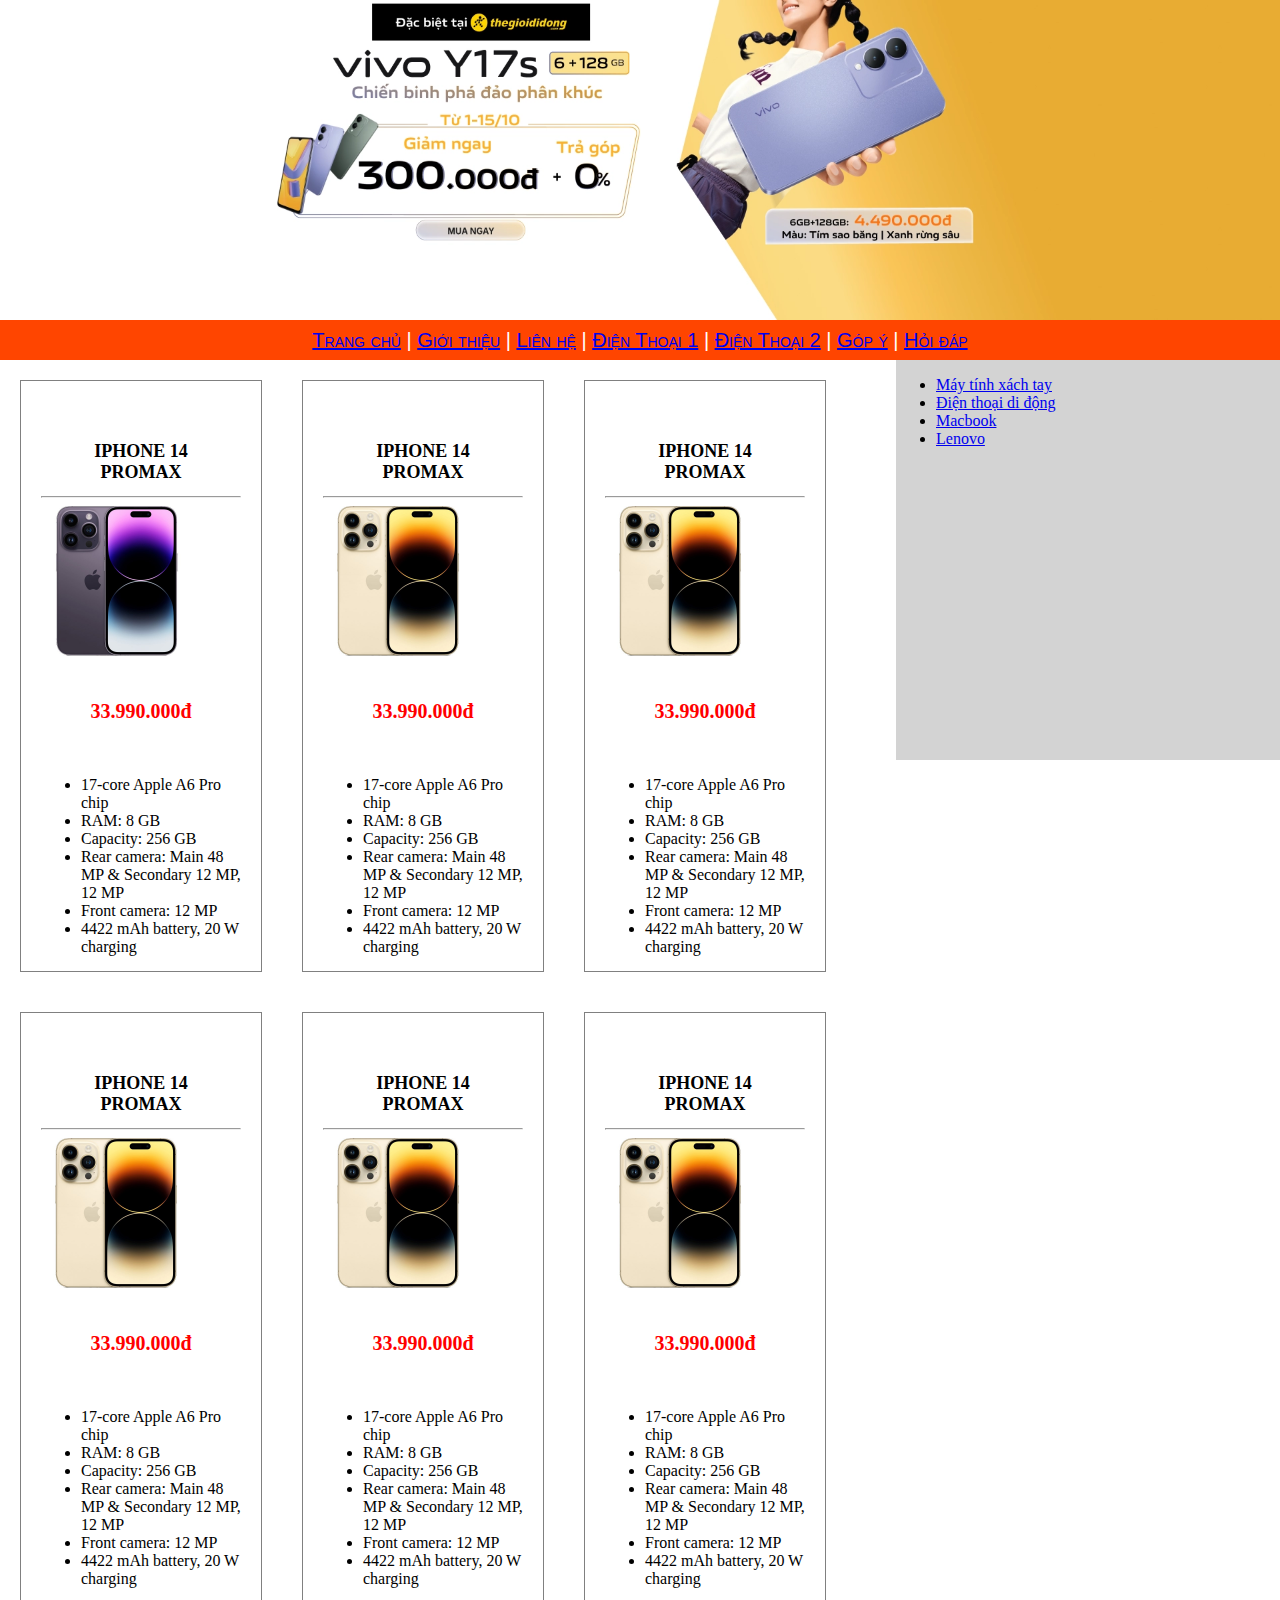
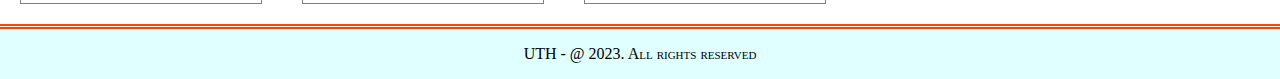
<file: NguyenPhanLongVu-NguyenThaiAn/btlab6/bt2/content/index.html>
<!DOCTYPE html>
<html lang="en">
<head>
    <meta charset="UTF-8">
    <meta name="viewport" content="width=device-width, initial-scale=1.0">
    <title>Nguyen Thai An - Lab 4- Bai 2</title>
    <link rel="stylesheet" href="../css/style.css">
</head>
<body>
    <div class="container">
        <header>
            
        </header>
        <nav>
            <div class="menu">
                <a href="index.html">Trang chủ</a> |
                <a href="#">Giới thiệu</a> |
                <a class="active" href="contact.html">Liên hệ</a> |
                <a href="contact.html">Điện Thoại 1</a> |
                <a href="contact.html">Điện Thoại 2</a> |
                <a href="#">Góp ý</a> |
                <a href="#">Hỏi đáp</a> 
        </nav>
        <article>
            <div class="card-news">
                <h2>
                    IPHONE 14 PROMAX
                </h2>
                <hr>
                <a href="./mobile.html"><img class="images" src="../images/iphone-14-pro-max-tim-thumb-600x600.jpg" alt=""></a>
                <h5>
                    33.990.000đ
                </h5>   
                <ul>
                    <li>17-core Apple A6 Pro chip</li>
                    <li>RAM: 8 GB</li>
                    <li>Capacity: 256 GB</li>
                    <li>Rear camera: Main 48 MP & Secondary 12 MP, 12 MP</li>
                    <li>Front camera: 12 MP</li>
                    <li>4422 mAh battery, 20 W charging</li>
                </ul>
            </div>
            <div class="card-news">
                <h2>
                    IPHONE 14 PROMAX
                </h2>
                <hr>
                <a href="./mobile1.html"><img class="images" src="../images/iphone-14-pro-vang-thumb-600x600.jpg" alt=""></a>
                <h5>
                    33.990.000đ
                </h5>
                <ul>
                    <li>17-core Apple A6 Pro chip</li>
                    <li>RAM: 8 GB</li>
                    <li>Capacity: 256 GB</li>
                    <li>Rear camera: Main 48 MP & Secondary 12 MP, 12 MP</li>
                    <li>Front camera: 12 MP</li>
                    <li>4422 mAh battery, 20 W charging</li>
                </ul>
            </div>
            <div class="card-news">
                <h2>
                    IPHONE 14 PROMAX
                </h2>
                <hr>
                <a href="./mobile2.html"><img class="images" src="../images/iphone-14-pro-vang-thumb-600x600.jpg" alt=""></a>
                <h5>
                    33.990.000đ
                </h5>
                <ul>
                    <li>17-core Apple A6 Pro chip</li>
                    <li>RAM: 8 GB</li>
                    <li>Capacity: 256 GB</li>
                    <li>Rear camera: Main 48 MP & Secondary 12 MP, 12 MP</li>
                    <li>Front camera: 12 MP</li>
                    <li>4422 mAh battery, 20 W charging</li>
                </ul>
            </div> 
            <div class="card-news">
                <h2>
                    IPHONE 14 PROMAX
                </h2>
                <hr>
                <a href="./mobile3.html"><img class="images" src="../images/iphone-14-pro-vang-thumb-600x600.jpg" alt=""></a>
                <h5>
                    33.990.000đ
                </h5>
                <ul>
                    <li>17-core Apple A6 Pro chip</li>
                    <li>RAM: 8 GB</li>
                    <li>Capacity: 256 GB</li>
                    <li>Rear camera: Main 48 MP & Secondary 12 MP, 12 MP</li>
                    <li>Front camera: 12 MP</li>
                    <li>4422 mAh battery, 20 W charging</li>
                </ul>
            </div> 
            <div class="card-news">
                <h2>
                    IPHONE 14 PROMAX
                </h2>
                <hr>
                <a href="./mobile4.html"><img class="images" src="../images/iphone-14-pro-vang-thumb-600x600.jpg" alt=""></a>
                <h5>
                    33.990.000đ
                </h5>
                <ul>
                    <li>17-core Apple A6 Pro chip</li>
                    <li>RAM: 8 GB</li>
                    <li>Capacity: 256 GB</li>
                    <li>Rear camera: Main 48 MP & Secondary 12 MP, 12 MP</li>
                    <li>Front camera: 12 MP</li>
                    <li>4422 mAh battery, 20 W charging</li>
                </ul>
            </div> 
            <div class="card-news">
                <h2>
                    IPHONE 14 PROMAX
                </h2>
                <hr>
                <a href="./mobile5.html"><img class="images" src="../images/iphone-14-pro-vang-thumb-600x600.jpg" alt=""></a>
                <h5>
                    33.990.000đ
                </h5>
                <ul>
                    <li>17-core Apple A6 Pro chip</li>
                    <li>RAM: 8 GB</li>
                    <li>Capacity: 256 GB</li>
                    <li>Rear camera: Main 48 MP & Secondary 12 MP, 12 MP</li>
                    <li>Front camera: 12 MP</li>
                    <li>4422 mAh battery, 20 W charging</li>
                </ul>
            </div> 
        </article>
        <aside>
            <ul>
                <li><a href="#">Máy tính xách tay</a></li>
                <li><a href="#">Điện thoại di động</a></li>
                <li><a href="#">Macbook</a></li>
                <li><a href="#">Lenovo</a></li>
            </ul>
        </aside>
        <footer>
            UTH - @ 2023. All rights reserved
        </footer>
    </div>
</body>
</html>
</file>
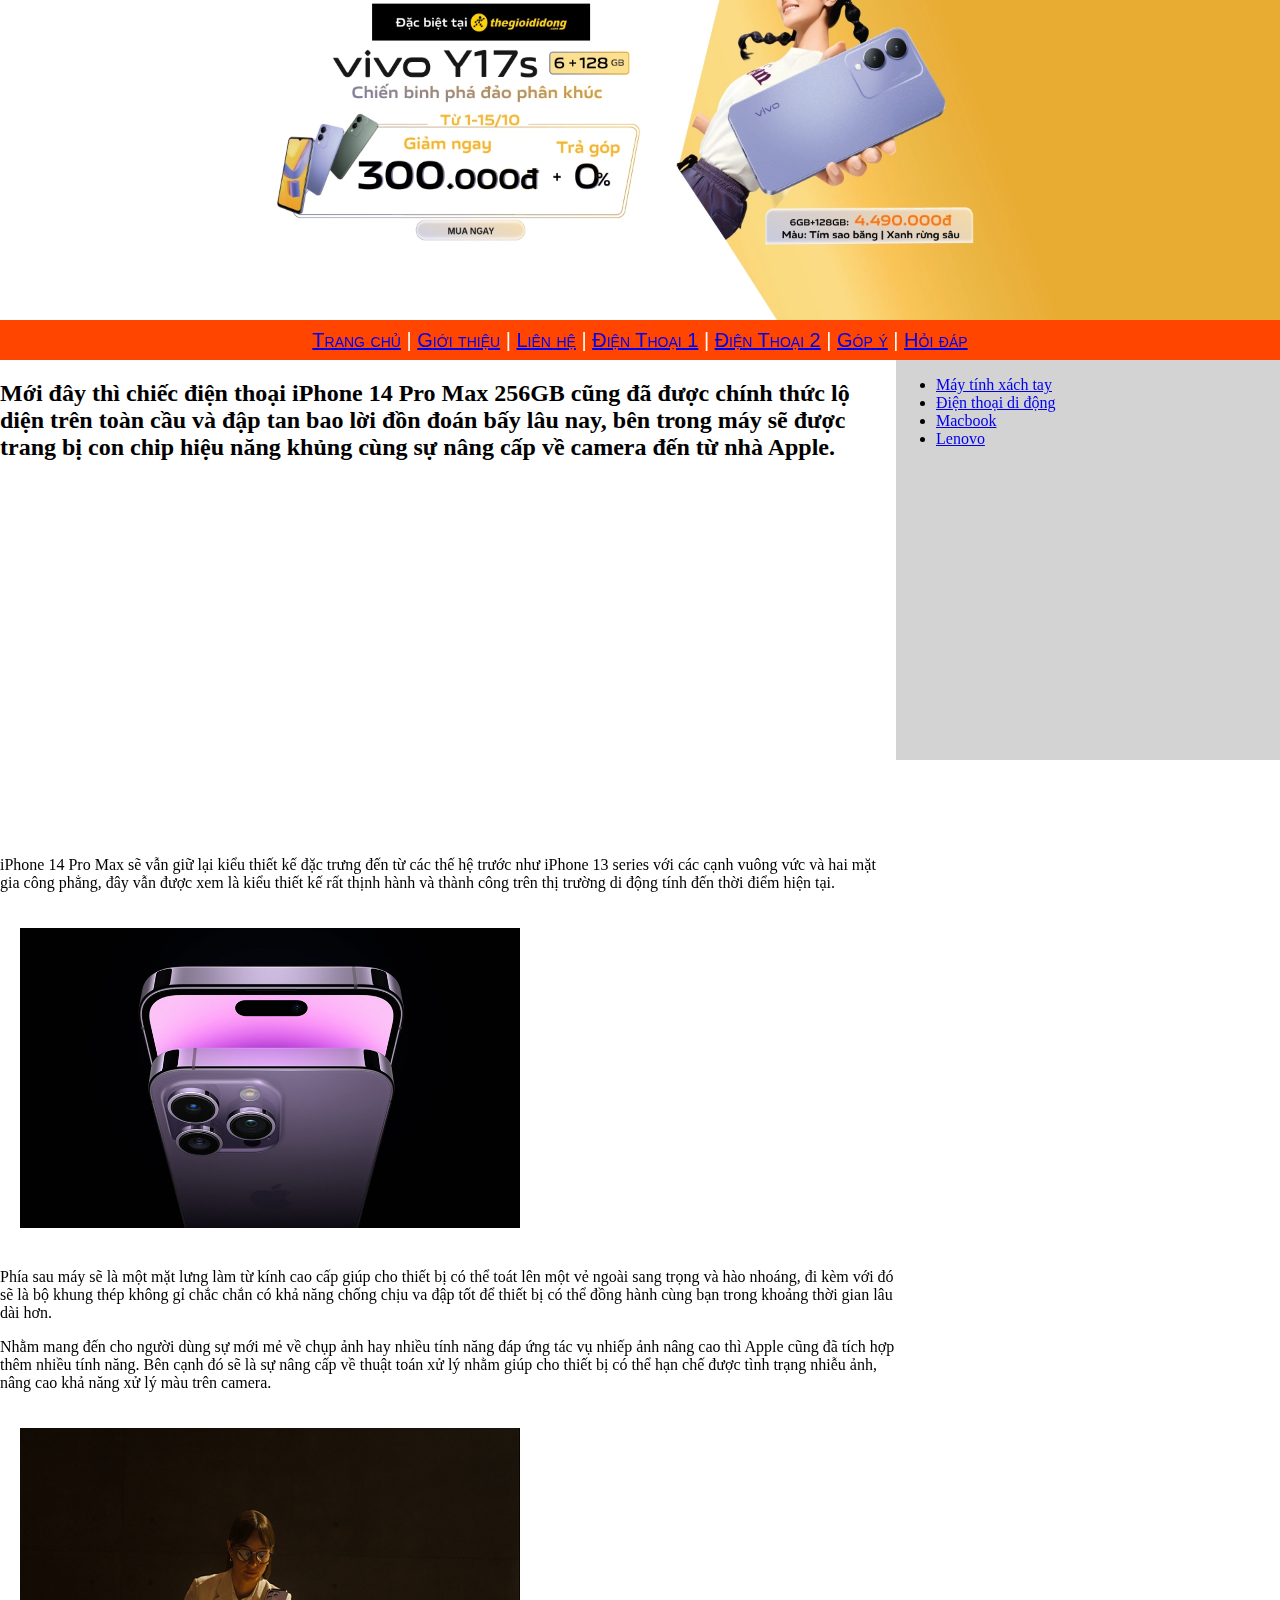
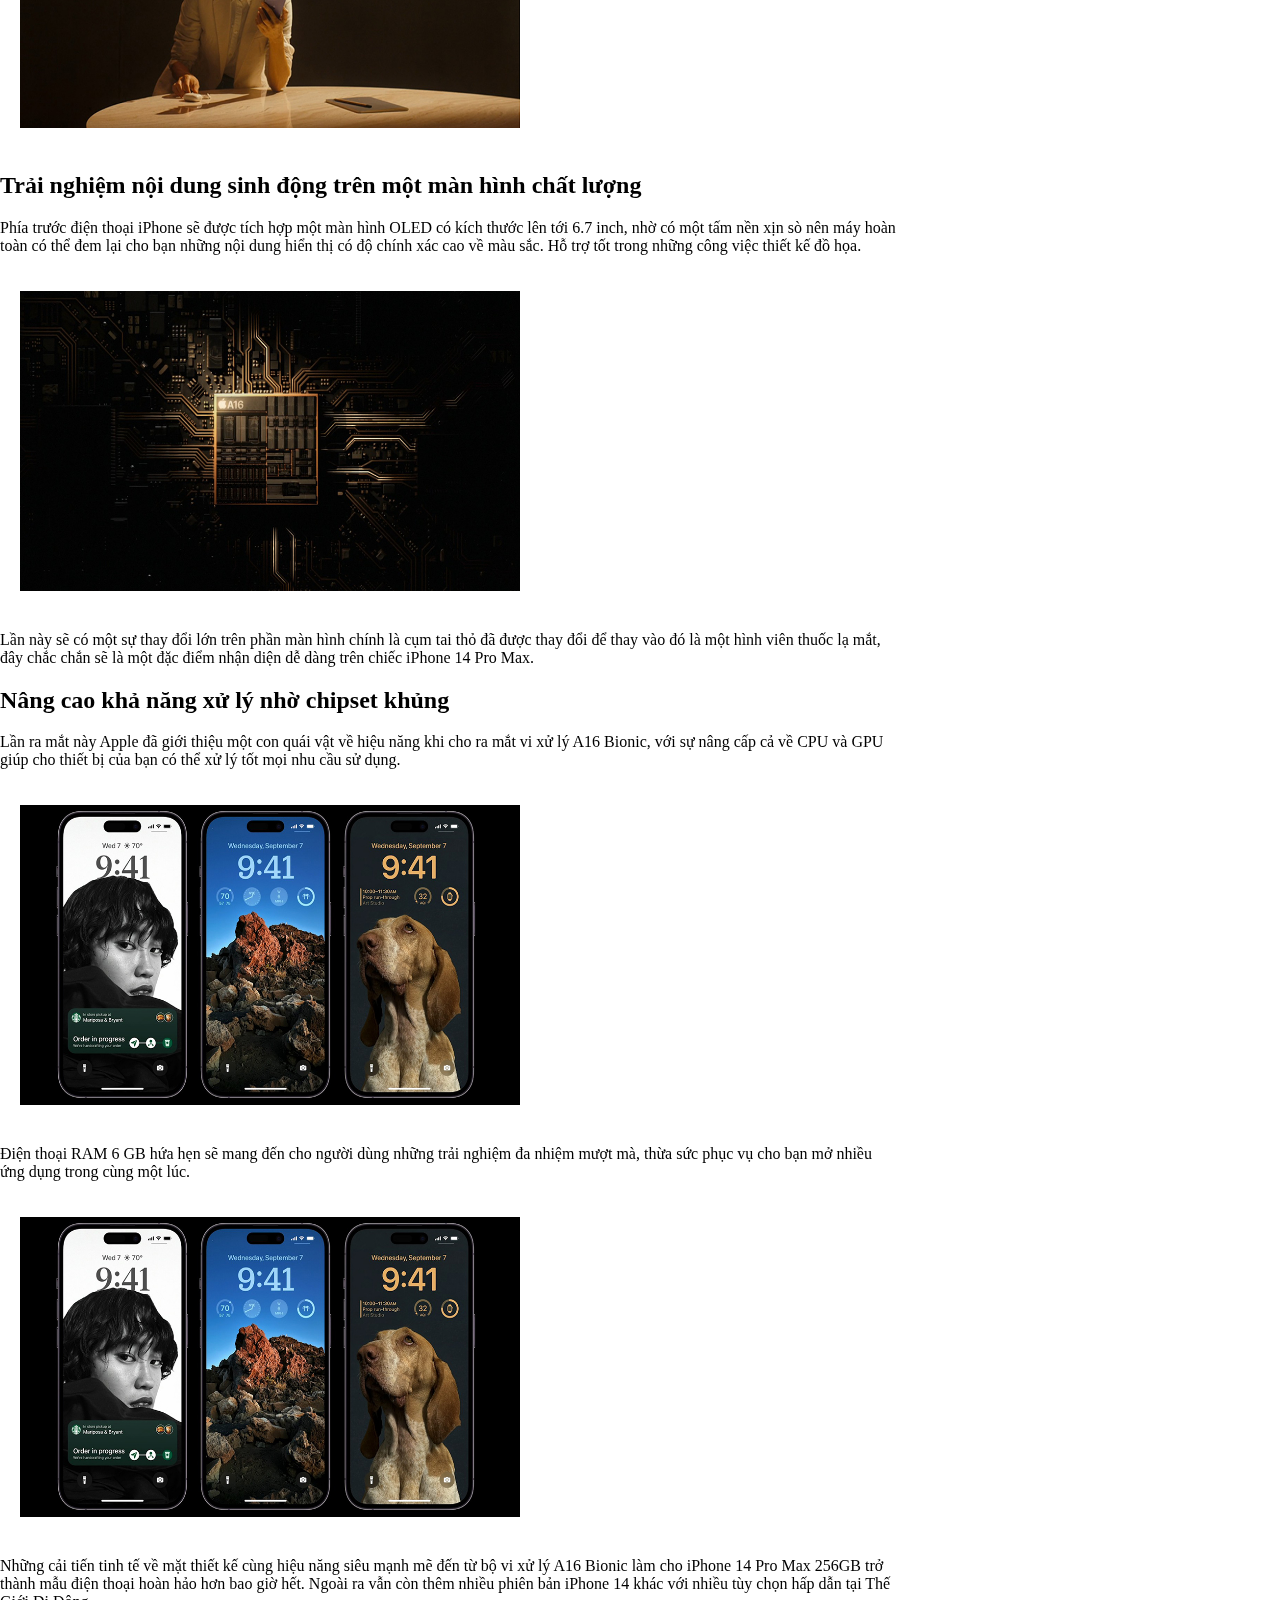
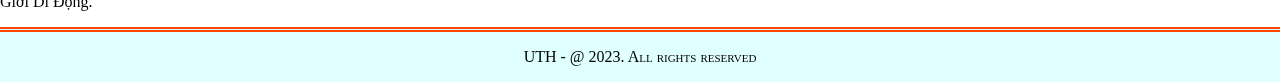
<file: NguyenPhanLongVu-NguyenThaiAn/btlab6/bt2/content/mobile.html>
<!DOCTYPE html>
<html lang="en">
<head>
    <meta charset="UTF-8">
    <meta name="viewport" content="width=device-width, initial-scale=1.0">
    <title>Nguyen Thai An - Lab 4- Bai 2</title>
    <link rel="stylesheet" href="../css/style.css">
</head>
<body>
    <div class="container">
        <header>
            
        </header>
        <nav>
            <div class="menu">
                <a href="index.html">Trang chủ</a> |
                <a href="#">Giới thiệu</a> |
                <a class="active" href="contact.html">Liên hệ</a> |
                <a href="contact.html">Điện Thoại 1</a> |
                <a href="contact.html">Điện Thoại 2</a> |
                <a href="#">Góp ý</a> |
                <a href="#">Hỏi đáp</a> 
        </nav>
        <article class="content">
            <h2>
                Mới đây thì chiếc điện thoại iPhone 14 Pro Max 256GB cũng đã được chính thức lộ diện trên toàn cầu và đập tan bao lời đồn đoán bấy lâu nay, bên trong máy sẽ được trang bị con chip hiệu năng khủng cùng sự nâng cấp về camera đến từ nhà Apple.
            </h2>
            <iframe width="660" height="355" src="https://www.youtube.com/embed/j414nVX5WBw" title="iPhone 14 Pro/ProMax: NÂNG CẤP vượt trội so với thế hệ cũ | THẾ GIỚI DI ĐỘNG" frameborder="0" allow="accelerometer; autoplay; clipboard-write; encrypted-media; gyroscope; picture-in-picture; web-share" allowfullscreen>   
            </iframe>
            <p>
                iPhone 14 Pro Max sẽ vẫn giữ lại kiểu thiết kế đặc trưng đến từ các thế hệ trước như iPhone 13 series với các cạnh vuông vức và hai mặt gia công phẳng, đây vẫn được xem là kiểu thiết kế rất thịnh hành và thành công trên thị trường di động tính đến thời điểm hiện tại. 
            </p>
            <img src="../images/iphone-14-pro-max-256gb-080922-102929.jpg" alt="">
            <p>Phía sau máy sẽ là một mặt lưng làm từ kính cao cấp giúp cho thiết bị có thể toát lên một vẻ ngoài sang trọng và hào nhoáng, đi kèm với đó sẽ là bộ khung thép không gỉ chắc chắn có khả năng chống chịu va đập tốt để thiết bị có thể đồng hành cùng bạn trong khoảng thời gian lâu dài hơn.
            </p>
            <p>
                Nhằm mang đến cho người dùng sự mới mẻ về chụp ảnh hay nhiều tính năng đáp ứng tác vụ nhiếp ảnh nâng cao thì Apple cũng đã tích hợp thêm nhiều tính năng. Bên cạnh đó sẽ là sự nâng cấp về thuật toán xử lý nhằm giúp cho thiết bị có thể hạn chế được tình trạng nhiễu ảnh, nâng cao khả năng xử lý màu trên camera.
            </p>
            <img src="../images/iphone-14-pro-max-256gb-080922-102931.jpg" alt="">
            <h2>
                Trải nghiệm nội dung sinh động trên một màn hình chất lượng
            </h2>
            <p>
                Phía trước điện thoại iPhone sẽ được tích hợp một màn hình OLED có kích thước lên tới 6.7 inch, nhờ có một tấm nền xịn sò nên máy hoàn toàn có thể đem lại cho bạn những nội dung hiển thị có độ chính xác cao về màu sắc. Hỗ trợ tốt trong những công việc thiết kế đồ họa.
            </p>
                <img src="../images/iphone-14-pro-max-256gb-080922-102933.jpg" alt="">
            <p>
                Lần này sẽ có một sự thay đổi lớn trên phần màn hình chính là cụm tai thỏ đã được thay đổi để thay vào đó là một hình viên thuốc lạ mắt, đây chắc chắn sẽ là một đặc điểm nhận diện dễ dàng trên chiếc iPhone 14 Pro Max.
            </p>

            <h2>
                Nâng cao khả năng xử lý nhờ chipset khủng
            </h2>

            <p>
                Lần ra mắt này Apple đã giới thiệu một con quái vật về hiệu năng khi cho ra mắt vi xử lý A16 Bionic, với sự nâng cấp cả về CPU và GPU giúp cho thiết bị của bạn có thể xử lý tốt mọi nhu cầu sử dụng.
            </p>
            <img src="../images/iphone-14-pro-max-256gb-080922-102936.jpg" alt="">
            <p>
                Điện thoại RAM 6 GB hứa hẹn sẽ mang đến cho người dùng những trải nghiệm đa nhiệm mượt mà, thừa sức phục vụ cho bạn mở nhiều ứng dụng trong cùng một lúc.
            </p>
            <img src="../images/iphone-14-pro-max-256gb-080922-102936.jpg" alt="">
            <p>
                Những cải tiến tinh tế về mặt thiết kế cùng hiệu năng siêu mạnh mẽ đến từ bộ vi xử lý A16 Bionic làm cho iPhone 14 Pro Max 256GB trở thành mẫu điện thoại hoàn hảo hơn bao giờ hết. Ngoài ra vẫn còn thêm nhiều phiên bản iPhone 14 khác với nhiều tùy chọn hấp dẫn tại Thế Giới Di Động.
            </p>
        </article>
        <aside>
            <ul>
                <li><a href="#">Máy tính xách tay</a></li>
                <li><a href="#">Điện thoại di động</a></li>
                <li><a href="#">Macbook</a></li>
                <li><a href="#">Lenovo</a></li>
            </ul>
        </aside>
        <footer>
            UTH - @ 2023. All rights reserved
        </footer>
    </div>
</body>
</html>
</file>
<file: NguyenPhanLongVu-NguyenThaiAn/btlab6/bt2/css/style.css>
body {
    padding: 0;
    margin: 0;
}

.container {
    width: 100%;
    margin: 0 auto;
}

.container > header {
    background-image: url(../images/big-vivo-1920x450.webp);
    background-size: 100% 100%;
    height: 0px;
    padding-bottom: 25%;

}

.container > nav {
    line-height: 40px;
    background-color: orangered;
    color: white;
    text-align: center;
    font-variant: small-caps;
    font-size: 20px;
    font-family: Arial, Helvetica, sans-serif;
}

.container > article {
    min-height: 400px;
    width: 70%;
    background-color: white;
    float: left;
}

.container > aside {
    min-height: 400px;
    width: 30%;
    background-color: lightgray;
    float: right;
}

.container > footer {
    border-top: 5px double orangered;
    line-height: 50px;
    background-color: lightcyan;
    text-align: center;
    font-variant: small-caps;
    clear: both;
}

.container > nav > a {
    color: white;
    text-decoration: none;
    margin: 0 10px;
}

.container > nav > a:hover {
    color: yellow; 
    text-decoration: underline;
}

iframe[name=page] {
    width: 100%;
    min-height: 400px;
}


.images {
    width: 150px;
    height: 150px;
}

.card-news {
    width: 200px;
    height: 550px;
    background-color: white;
    padding: 20px;
    margin: 20px;
    float: left;
    border: 1px solid grey;
}

.card-news h2, h5 {
    background-color: white;
    padding: 20px;
    margin-top: 20px;
    text-align: center;
    font-size: 13px;
}

.card-news h2 {
    height: 20px;
    font-size: 18px;
}

.card-news p {
    height: 20px;
    font-size: 13px;
}

.card-news h5 {
    font-size: 20px;
    color: red;
}


.menu > a:hover {
    color: yellow;
    text-decoration: underline;
}

.content > img {
    width: 500px;
    height: 300px;
    margin: 20px;
}
</file>
